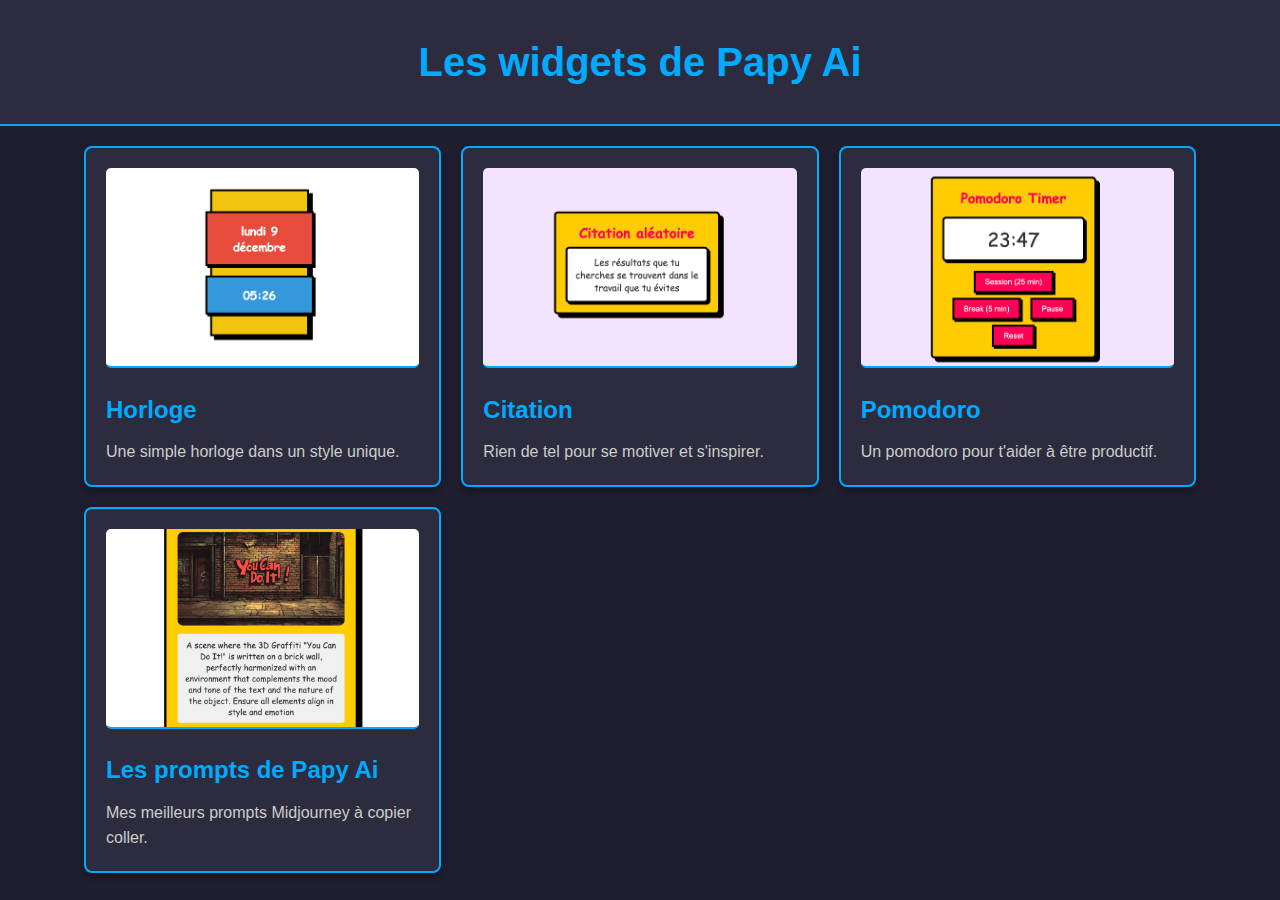
<file: index.html>
<!DOCTYPE html>
<html lang="fr">
<head>
  <meta charset="UTF-8">
  <meta name="viewport" content="width=device-width, initial-scale=1.0">
  <title>Les widgets de Papy Ai</title>
  <link rel="stylesheet" href="style.css">
</head>
<body>
  <header>
    <h1>Les widgets de Papy Ai</h1>
  </header>
  <main>
    <div class="gallery">
      <!-- Carte Clock1 -->
      <div class="card" onclick="navigateTo('./Clock1/')">
        <img src="images/clock1.png" alt="Clock1 Widget Preview">
        <h2>Horloge </h2>
        <p>Une simple horloge dans un style unique.</p>
      </div>

      <!-- Carte Citation1 -->
      <div class="card" onclick="navigateTo('./Citation1/')">
        <img src="images/citation1.png" alt="Citation1 Widget Preview">
        <h2>Citation</h2>
        <p>Rien de tel pour se motiver et s'inspirer.</p>
      </div>

      <!-- Carte Pomodoro1 -->
      <div class="card" onclick="navigateTo('./Pomodoro1/')">
        <img src="images/pomodoro1.png" alt="Pomodoro1 Widget Preview">
        <h2>Pomodoro</h2>
        <p>Un pomodoro pour t'aider à être productif.</p>
      </div>

      <!-- Carte Les prompts de Papy Ai -->
      <div class="card" onclick="navigateTo('./MJ-Prompts/')">
        <img src="images/MJPrompts.png" alt="Papy Prompts Widget Preview">
        <h2>Les prompts de Papy Ai</h2>
        <p>Mes meilleurs prompts Midjourney à copier coller.</p>
      </div>



    </div>
  </main>
  <script src="app.js"></script>
</body>
</html>
</file>
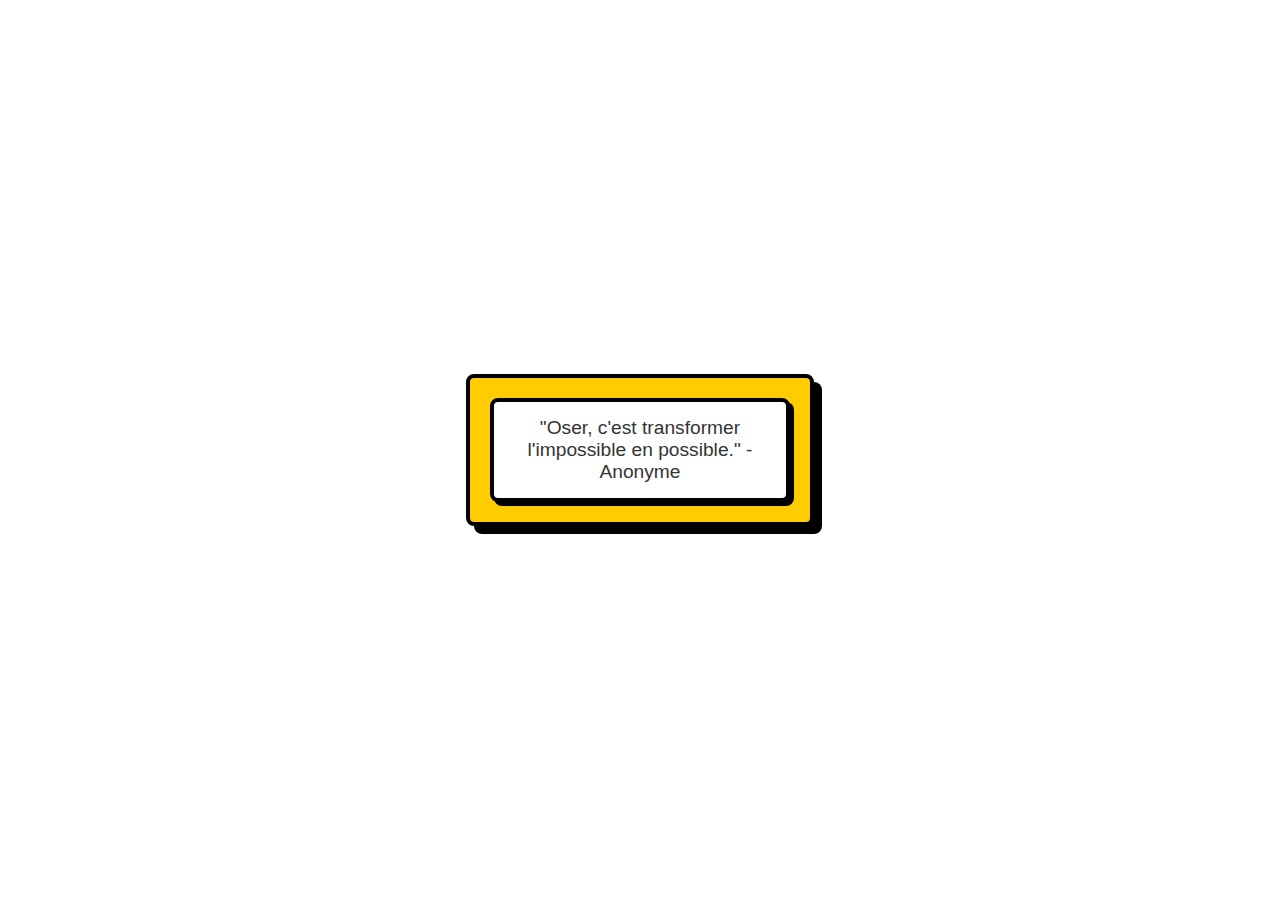
<file: Citation1/index.html>
<!DOCTYPE html>
<html lang="en">
<head>
  <meta charset="UTF-8">
  <meta name="viewport" content="width=device-width, initial-scale=1.0">
  <title>Citation aléatoire</title>
  <link rel="stylesheet" href="style.css">
</head>
<body>
  <div class="widget">
    <div class="quote-box">
      <p id="quote">Chargement...</p>
    </div>
  </div>
  <script src="app.js"></script>
</body>
</html>
</file>
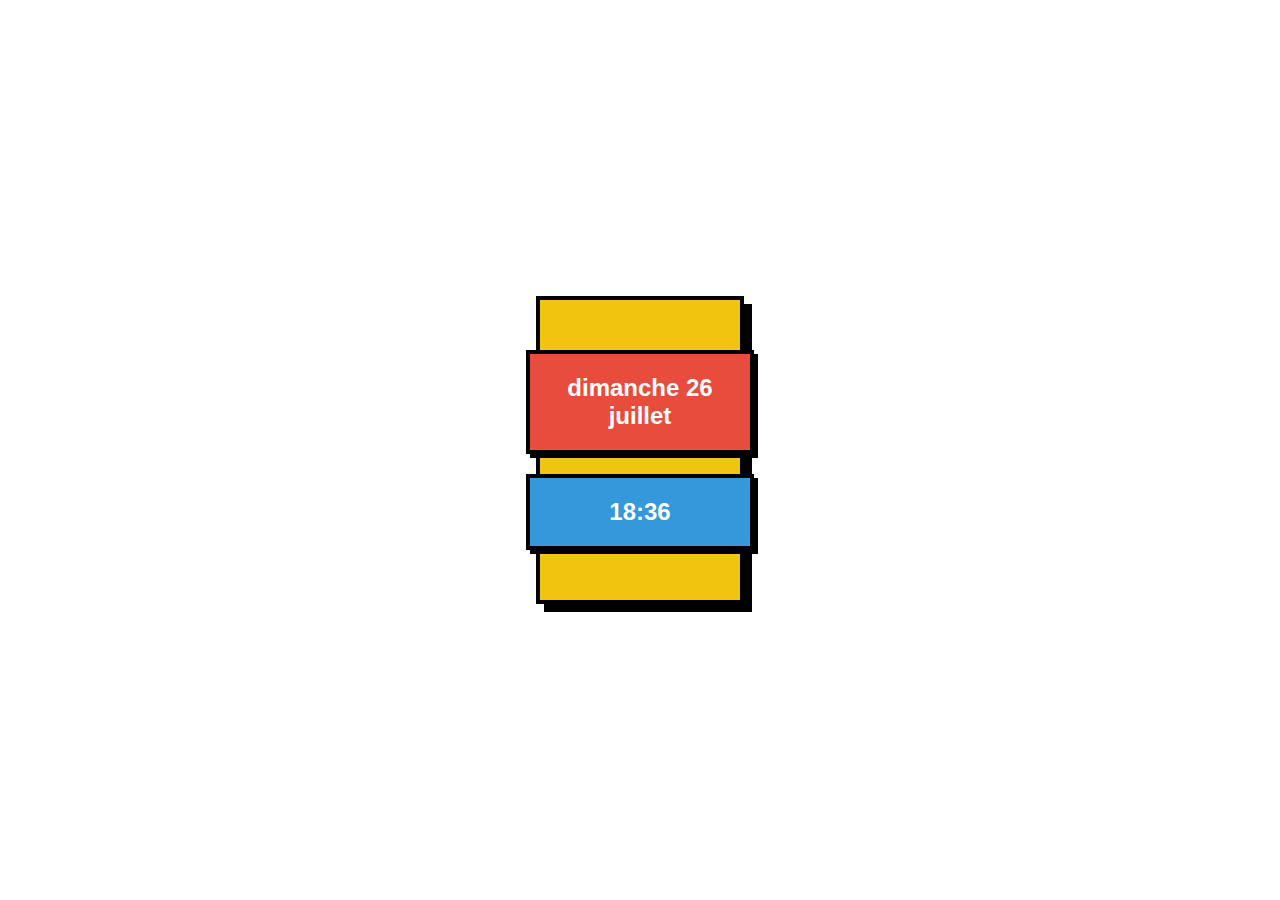
<file: Clock1/index.html>
<!DOCTYPE html>
<html lang="en">
<head>
  <meta charset="UTF-8">
  <meta name="viewport" content="width=device-width, initial-scale=1.0, initial-scale=1, shrink-to-fit=no">
  <title>Neubrutalism Clock Widget</title>
  <link rel="stylesheet" href="style.css">
  <style>
    body {
      margin: 0;
      padding: 0;
      display: flex;
      justify-content: center;
      align-items: center;
      height: 100vh;
      background: transparent;
    }

    #widget {
      width: 200px;
      height: 300px;
      display: flex;
      flex-direction: column;
      justify-content: center;
      align-items: center;
      background: #f1c40f;
      border: 4px solid #000;
      box-shadow: 8px 8px 0 #000;
      font-family: "Comic Sans MS", sans-serif;
      position: relative;
    }

    .block {
      width: 90%;
      margin: 10px 0;
      padding: 20px;
      text-align: center;
      color: white;
      font-size: 1.5em;
      font-weight: bold;
      border: 4px solid #000;
      box-shadow: 4px 4px 0 #000;
    }

    .time {
      background: #3498db;
    }

    .date {
      background: #e74c3c;
    }
  </style>
</head>
<body>
  <div id="widget">
    <div class="block date" id="date">Loading...</div>
    <div class="block time" id="time">00:00</div>

  </div>
  <script src="app.js" defer></script>
</body>
</html>
</file>
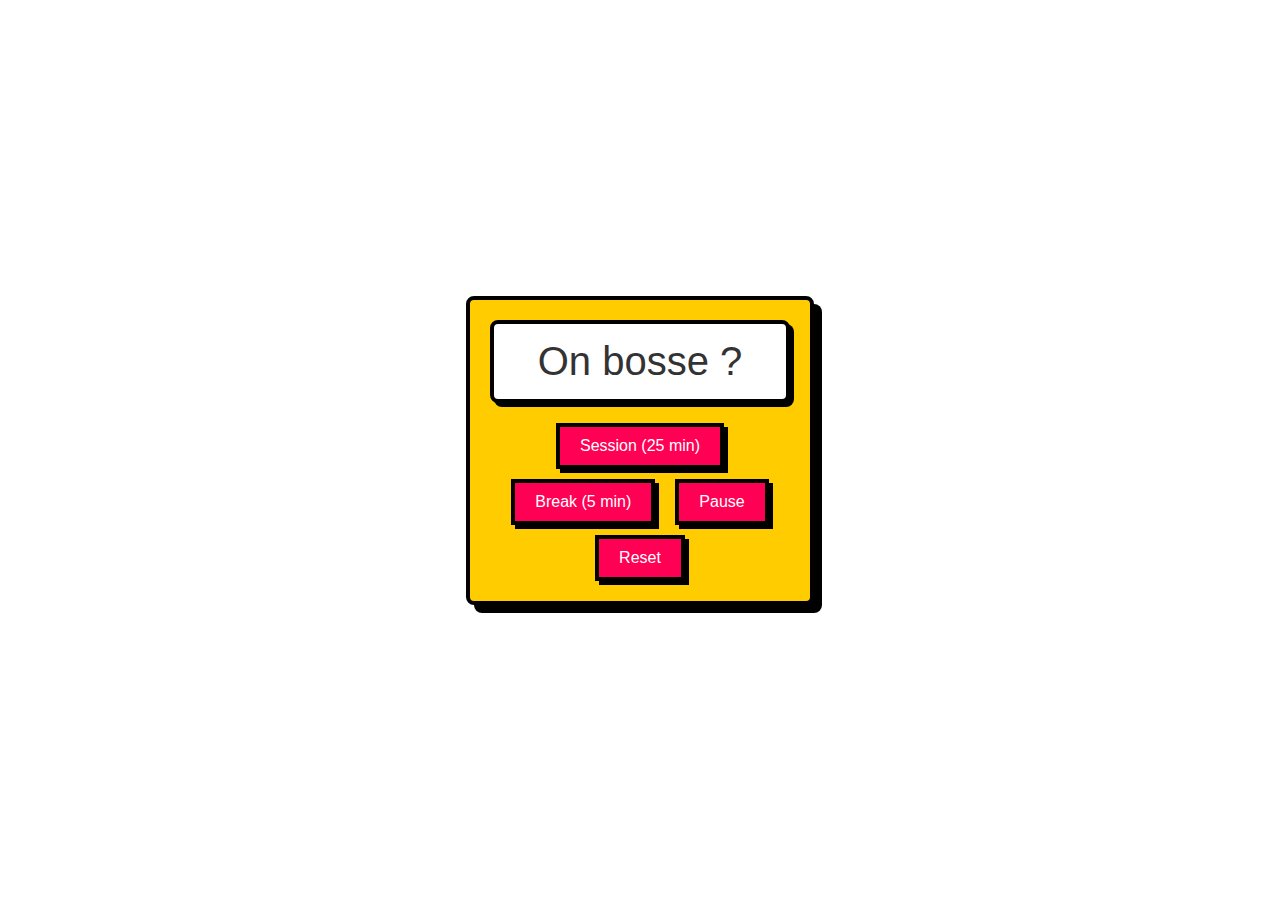
<file: Pomodoro1/index.html>
<!DOCTYPE html>
<html lang="en">
<head>
  <meta charset="UTF-8">
  <meta name="viewport" content="width=device-width, initial-scale=1.0">
  <title>Pomodoro Timer</title>
  <link rel="stylesheet" href="style.css">
</head>
<body>
    <div class="widget">
        <div class="timer-box">
          <p id="timer">On bosse ?</p>
        </div>
        <div class="controls">
          <button onclick="startSession(25)">Session (25 min)</button>
          <button onclick="startSession(5)">Break (5 min)</button>
          <button id="pauseButton" onclick="togglePause()">Pause</button>
          <button onclick="resetTimer()">Reset</button>
        </div>
    </div>
    <script src="app.js"></script>
</body>
</html>
</file>
<file: Citation1/style.css>
/* Styles for Random Quote Widget */
body {
    margin: 0;
    font-family: "Comic Sans MS", sans-serif;
    background: transparent; /* Transparent background */
    color: #000;
    display: flex;
    justify-content: center;
    align-items: center;
    height: 100vh;
  }
  
  .widget {
    background: #ffcc00;
    border: 4px solid #000;
    box-shadow: 8px 8px 0 #000;
    padding: 20px;
    text-align: center;
    width: 300px;
    border-radius: 8px;
  }
  
  .widget h1 {
    font-size: 1.8em;
    margin: 0 0 10px;
    color: #ff0054;
  }
  
  .quote-box {
    background: #ffffff;
    border: 4px solid #000;
    box-shadow: 4px 4px 0 #000;
    padding: 15px;
    border-radius: 8px;
  }
  
  .quote-box p {
    font-size: 1.2em;
    color: #333;
    margin: 0;
  }
</file>
<file: Clock1/style.css>
body {
    margin: 0;
    padding: 0;
    display: flex;
    justify-content: center;
    align-items: center;
    height: 100vh;
    background: transparent;
  }
  
  #widget {
    width: 200px;
    height: 300px;
    display: flex;
    flex-direction: column;
    justify-content: center;
    align-items: center;
    background: #f1c40f;
    border: 4px solid #000;
    box-shadow: 8px 8px 0 #000;
    font-family: "Comic Sans MS", sans-serif;
    position: relative;
  }
  
  .block {
    width: 90%;
    margin: 10px 0;
    padding: 20px;
    text-align: center;
    color: white;
    font-size: 1.5em;
    font-weight: bold;
    border: 4px solid #000;
    box-shadow: 4px 4px 0 #000;
  }
  
  .time {
    background: #3498db;
  }
  
  .date {
    background: #e74c3c;
  }
</file>
<file: Pomodoro1/style.css>
/* Styles for Pomodoro Timer */
body {
    margin: 0;
    font-family: "Comic Sans MS", sans-serif;
    background: transparent; /* Transparent background */
    color: #000;
    display: flex;
    justify-content: center;
    align-items: center;
    height: 100vh;
  }
  
  .widget {
    background: #ffcc00;
    border: 4px solid #000;
    box-shadow: 8px 8px 0 #000;
    padding: 20px;
    text-align: center;
    width: 300px;
    border-radius: 8px;
  }
  
  .widget h1 {
    font-size: 1.8em;
    margin: 0 0 20px;
    color: #ff0054;
  }
  
  .timer-box {
    background: #ffffff;
    border: 4px solid #000;
    box-shadow: 4px 4px 0 #000;
    padding: 15px;
    border-radius: 8px;
    margin-bottom: 20px;
  }
  
  .timer-box p {
    font-size: 2.5em;
    margin: 0;
    color: #333;
  }
  
  .controls {
    display: flex;
    flex-wrap: wrap;
    justify-content: center;
    gap: 10px;
  }
  
  .controls button {
    background: #ff0054;
    color: #fff;
    border: 4px solid #000;
    padding: 10px 20px;
    font-size: 1em;
    cursor: pointer;
    margin: 0 5px;
    box-shadow: 4px 4px 0 #000;
    transition: transform 0.2s;
  }
  
  .controls button:hover {
    transform: translate(-2px, -2px);
  }
  
  .controls button:active {
    transform: translate(2px, 2px);
  }
</file>
<file: style.css>
/* General Reset */
* {
  margin: 0;
  padding: 0;
  box-sizing: border-box;
}

body {
  font-family: 'Inter', sans-serif;
  background-color: #1e1e2f;
  color: #fff;
  line-height: 1.6;
  display: flex;
  flex-direction: column;
  align-items: center;
}

/* Header */
header {
  background: #2c2c3e;
  color: #00aaff;
  width: 100%;
  padding: 20px;
  text-align: center;
  font-size: 1.8rem;
  font-weight: 900;
  border-bottom: 2px solid #00aaff;
  position: sticky;
  top: 0;
  z-index: 1000;
}

header a {
  color: #00aaff;
  text-decoration: none;
}

header a:hover {
  color: #007acc;
}

h1 {
  font-size: 2.5rem;
  color: #00aaff;
  margin: 10px 0;
}


/* Main content */
main {
  padding: 20px;
  width: 90%;
  max-width: 1200px;
}

/* Gallery grid */
.gallery {
  display: grid;
  grid-template-columns: repeat(auto-fit, minmax(300px, 1fr));
  gap: 20px;
}

/* Card styles */
.card {
  background: #2c2c3e;
  border: 2px solid #00aaff;
  border-radius: 8px;
  box-shadow: 0px 4px 6px rgba(0, 0, 0, 0.3);
  overflow: hidden;
  text-align: left;
  transition: transform 0.3s ease, box-shadow 0.3s ease;
  cursor: pointer;
  padding: 20px;
  color: #fff;
}

.card:hover {
  transform: scale(1.05);
  box-shadow: 0px 6px 8px rgba(0, 0, 0, 0.5);
}

.card img {
  width: 100%;
  height: 200px;
  object-fit: cover;
  border-bottom: 2px solid #00aaff;
  margin-bottom: 15px;
  border-radius: 5px;
}

.card h2 {
  font-size: 1.5rem;
  color: #00aaff;
  margin-bottom: 10px;
}

.card p {
  font-size: 1rem;
  color: #cccccc;
}

/* Responsive Design */
@media (max-width: 768px) {
  header {
      font-size: 1.5rem;
  }

  .card {
      padding: 15px;
  }

  .card h2 {
      font-size: 1.2rem;
  }

  .card p {
      font-size: 0.9rem;
  }
}
</file>
